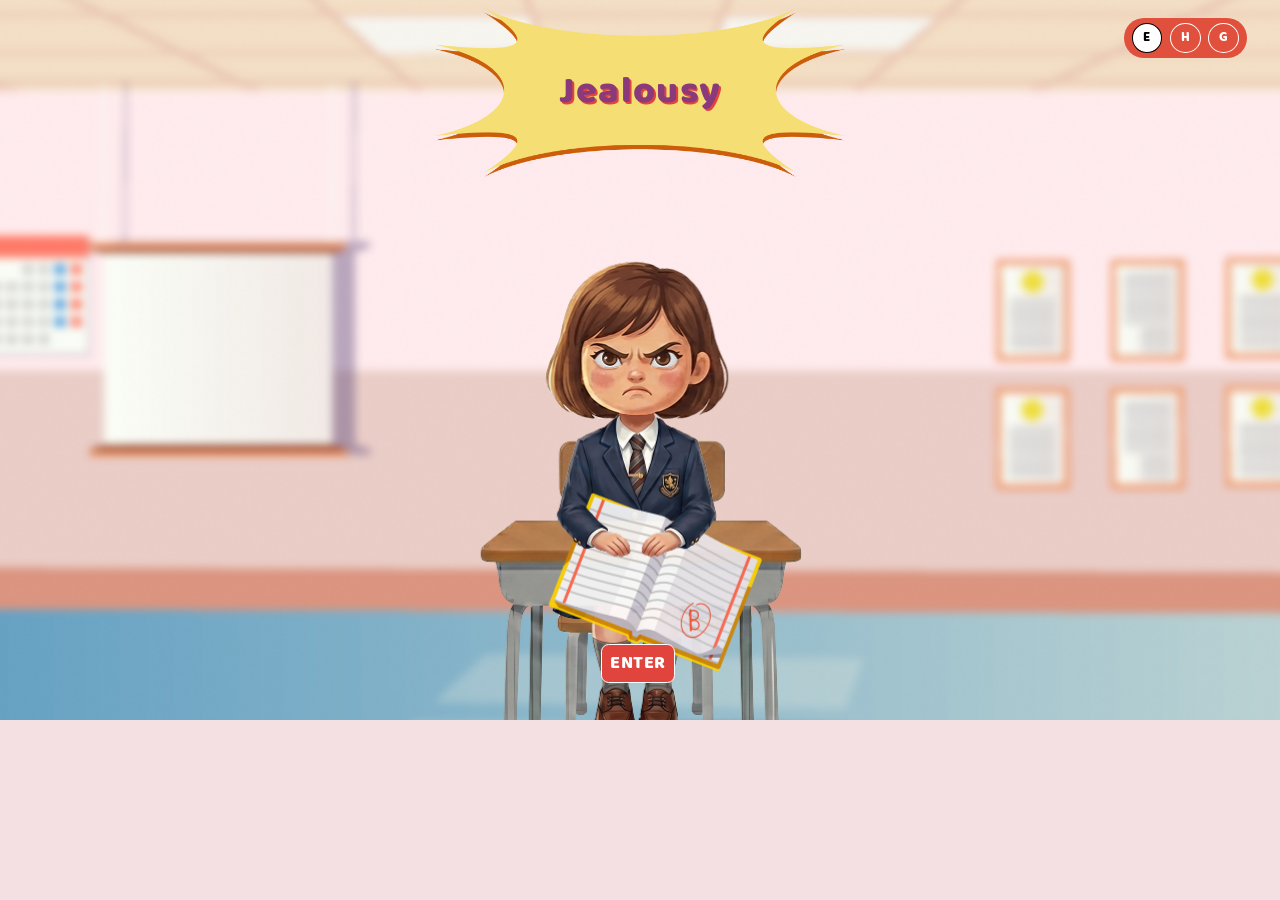
<file: index.html>
<!doctype html>
<html lang="en">
  <head>
    <meta charset="UTF-8" />
    <meta name="viewport" content="width=device-width, initial-scale=1.0" />
    <title>Jealousy</title>
    <link
      rel="stylesheet"
      href="./assets/plugins/swiper/swiper-bundle.min.css"
    />
    <link rel="stylesheet" href="./assets/css/style.css" />
    <link rel="stylesheet" href="./assets/css/index.css" />
    <script src="./assets/js/index-init.js"></script>
    <link rel="prefetch" href="./define.html" />
    <link rel="prefetch" href="./when.html" />
    <link rel="prefetch" href="./adverse.html" />
    <link rel="prefetch" href="./how.html" />
    <link rel="prefetch" href="./assets/images/room-scene.png" as="image" />
    <link rel="prefetch" href="./assets/images/bginside.png" as="image" />
    <link rel="prefetch" href="./assets/images/window-frame.png" as="image" />
    <link rel="prefetch" href="./assets/images/leftwindow.png" as="image" />
    <link rel="prefetch" href="./assets/images/rightwindow.png" as="image" />
  </head>

  <body id="body">
    <div id="langSelect">
      <div id="language">
        <label
          ><input
            type="radio"
            onclick="val('English')"
            name="lang"
            id="en"
            value="English"
          />
          <span>E</span>
        </label>
        <label
          ><input
            type="radio"
            onclick="val('Hindi')"
            name="lang"
            id="hi"
            value="Hindi"
          />
          <span>H</span>
        </label>
        <label
          ><input
            type="radio"
            onclick="val('Gujrati')"
            name="lang"
            id="gu"
            value="Gujrati"
          />
          <span>G</span>
        </label>
      </div>
    </div>

    <img class="page-bg" src="./assets/images/background.png" alt="" />

    <div class="main-container">
      <div class="stage state-intro" id="stage">
        <img
          class="stage-spacer"
          src="./assets/images/stage-spacer.png"
          alt=""
        />

        <div class="world" id="world">
          <img
            class="world-spacer"
            src="./assets/images/stage-spacer.png"
            alt=""
          />
          <img
            class="classroom-bg"
            src="./assets/images/bg.png"
            alt="Classroom"
          />
          <div class="student boy-left">
            <img
              class="student-shadow"
              src="./assets/images/shadow.png"
              alt=""
            />
            <img
              class="student-face"
              src="./assets/images/thirdboyleft.png"
              alt="What is Jealousy ? face"
            />
            <img
              class="student-body"
              src="./assets/images/thirdboyleft1.png"
              alt="What is Jealousy ? desk"
            />
            <p class="student-note">
              <span class="english">What is<br />Jealousy ?</span
              ><span class="hindi">What is<br />Jealousy ?</span
              ><span class="gujrati">What is<br />Jealousy ?</span>
            </p>
          </div>
          <div class="student girl-left">
            <img
              class="student-shadow"
              src="./assets/images/shadow.png"
              alt=""
            />
            <img
              class="student-face"
              src="./assets/images/secondleftgirl.png"
              alt="When are we Jealous ? face"
            />
            <img
              class="student-body"
              src="./assets/images/secondleftgirl1.png"
              alt="When are we Jealous ? desk"
            />
            <p class="student-note">
              <span class="english">When are we<br />Jealous ?</span
              ><span class="hindi">When are we<br />Jealous ?</span
              ><span class="gujrati">When are we<br />Jealous ?</span>
            </p>
          </div>
          <div class="student boy-right">
            <img
              class="student-shadow"
              src="./assets/images/shadow.png"
              alt=""
            />
            <img
              class="student-face"
              src="./assets/images/secondboyright.png"
              alt="Adverse effects of Jealousy face"
            />
            <img
              class="student-body"
              src="./assets/images/secondboyright1.png"
              alt="Adverse effects of Jealousy desk"
            />
            <p class="student-note">
              <span class="english">Adverse effects<br />of Jealousy</span
              ><span class="hindi">Adverse effects<br />of Jealousy</span
              ><span class="gujrati">Adverse effects<br />of Jealousy</span>
            </p>
          </div>
          <div class="student girl-right">
            <img
              class="student-shadow"
              src="./assets/images/shadow.png"
              alt=""
            />
            <img
              class="student-face"
              src="./assets/images/thirdgirlright.png"
              alt="How to handle Jealousy? face"
            />
            <img
              class="student-body"
              src="./assets/images/thirdgirlright1.png"
              alt="How to handle Jealousy? desk"
            />
            <p class="student-note">
              <span class="english">How to handle<br />Jealousy?</span
              ><span class="hindi">How to handle<br />Jealousy?</span
              ><span class="gujrati">How to handle<br />Jealousy?</span>
            </p>
          </div>
          <div class="student girl-center">
            <img
              class="student-shadow"
              src="./assets/images/shadow.png"
              alt=""
            />
            <img
              class="girl-body"
              src="./assets/images/centergirlbody.png"
              alt="Angry girl sitting at her desk"
            />
            <img
              class="girl-face girl-straight"
              src="./assets/images/centergirl.png"
              alt="Angry girl looking ahead"
            />
            <img
              class="girl-face girl-eyes-1"
              src="./assets/images/centergirl1.png"
              alt="Angry girl looking at the first student"
            />
            <img
              class="girl-face girl-eyes-2"
              src="./assets/images/centergirl2.png"
              alt="Angry girl looking at the second student"
            />
            <img
              class="girl-face girl-eyes-3"
              src="./assets/images/centergirl3.png"
              alt="Angry girl looking at the third student"
            />
            <img
              class="girl-face girl-eyes-4"
              src="./assets/images/centergirl4.png"
              alt="Angry girl looking at the fourth student"
            />
          </div>
        </div>

        <div class="exit-layer" id="exitLayer">
          <img class="exit-tint" src="./assets/images/glass-tint.png" alt="" />
          <img class="exit-room" src="./assets/images/room-scene.png" alt="" />
          <img class="exit-wall" src="./assets/images/bginside.png" alt="" />
          <img
            class="exit-frame"
            src="./assets/images/window-frame.png"
            alt=""
          />
          <img
            class="exit-shutter exit-shutter-left"
            src="./assets/images/leftwindow.png"
            alt=""
          />
          <img
            class="exit-shutter exit-shutter-right"
            src="./assets/images/rightwindow.png"
            alt=""
          />
        </div>

        <div class="title-wrap">
          <img class="title-burst" src="./assets/images/title.png" alt="" />
          <h1 class="title-text">
            <span class="english">Jealousy</span
            ><span class="hindi">ईर्ष्या</span
            ><span class="gujrati">ઈર્ષ્યા</span>
          </h1>
        </div>

        <a class="back-btn" href="#" aria-label="Back"
          ><img src="./assets/images/replay.png" alt="Back"
        /></a>

        <button class="enter-btn" id="enterBtn" type="button">
          <span class="english">ENTER</span
          ><span class="hindi">प्रवेश करें</span
          ><span class="gujrati">પ્રવેશ કરો</span>
        </button>
        <img class="enter-emoji" src="./assets/images/emoji.png" alt="" />
      </div>
    </div>

    <script src="./assets/plugins/swiper/swiper-bundle.min.js"></script>
    <script src="./assets/js/jquery-3.7.1.js"></script>
    <script src="./assets/js/data.js"></script>
    <script src="./assets/js/custom.js"></script>
    <script src="./assets/js/index.js"></script>
  </body>
</html>
</file>
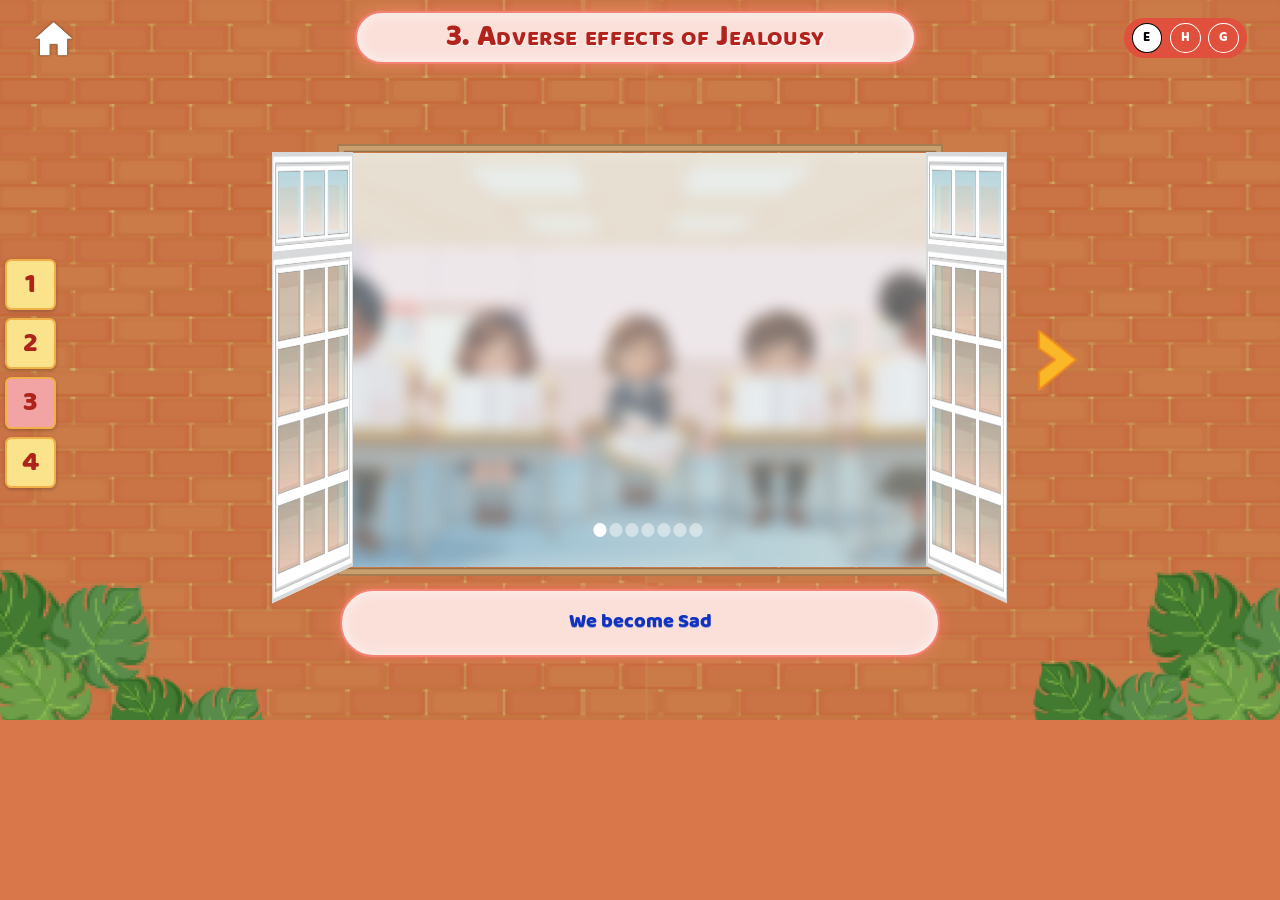
<file: adverse.html>
<!DOCTYPE html>
<html lang="en">

<head>
    <meta charset="UTF-8">
    <meta name="viewport" content="width=device-width, initial-scale=1.0">
    <title>Jealousy - Adverse effects of Jealousy</title>
    <link rel="stylesheet" href="./assets/plugins/swiper/swiper-bundle.min.css">
    <link rel="stylesheet" href="./assets/css/style.css">
    <link rel="stylesheet" href="./assets/css/define.css">
</head>

<body id="body" data-page="adverse">

    <div id="langSelect">
        <div id="language">
            <label><input type="radio" onclick="val('English')" name="lang" id="en" value="English">
                <span>E</span>
            </label>
            <label><input type="radio" onclick="val('Hindi')" name="lang" id="hi" value="Hindi">
                <span>H</span>
            </label>
            <label><input type="radio" onclick="val('Gujrati')" name="lang" id="gu" value="Gujrati">
                <span>G</span>
            </label>
        </div>
    </div>

    <img class="page-bg" src="./assets/images/background.png" alt="">

    <div class="main-container">
        <div class="stage state-closed" id="stage">
            <img class="stage-spacer" src="./assets/images/stage-spacer.png" width="1920" height="1080" alt="">
            <div class="zoom-group">
            <img class="define-bg" src="./assets/images/bginside.png" alt="Brick wall with plants">
            <div class="window-frame"><img src="./assets/images/window-frame.png" alt=""></div>

            <div class="window-mask">
                <img class="glass-tint" src="./assets/images/glass-tint.png" alt="">
                <img class="window-room" src="./assets/images/room-scene.png" alt="Blurred classroom">
                <div class="swiper define-swiper">
                    <div class="swiper-wrapper">
                    </div>
                </div>
            </div>

            <div class="shutter shutter-left"><img src="./assets/images/leftwindow.png" alt=""></div>
            <div class="shutter shutter-right"><img src="./assets/images/rightwindow.png" alt=""></div>
            </div>

            <a class="home-btn" href="./index.html" aria-label="Home"><img src="./assets/images/home-btn.png" alt="Home"></a>

            <div class="title-pill">
                <h1 class="title-text"></h1>
            </div>

            <nav class="num-list" aria-label="Topics"></nav>

            <div class="arrow arrow-prev"><img src="./assets/images/arrow-next.png" alt="Previous"></div>
            <div class="arrow arrow-next"><img src="./assets/images/arrow-next.png" alt="Next"></div>

            <div class="dots define-dots"></div>

            <a class="watch-btn" href="#" id="watchBtn"><img src="./assets/images/watchvideo.png" alt="Watch video"><span class="watch-label"><span class="english">WATCH VIDEO</span><span class="hindi">WATCH VIDEO</span><span class="gujrati">WATCH VIDEO</span></span></a>

            <div class="note-pill">
            </div>
        </div>
    </div>

    <script src="./assets/plugins/swiper/swiper-bundle.min.js"></script>
    <script src="./assets/js/jquery-3.7.1.js"></script>
    <script src="./assets/js/data.js?v=2"></script>
    <script src="./assets/js/topic.js"></script>
    <script src="./assets/js/custom.js"></script>
</body>

</html>
</file>
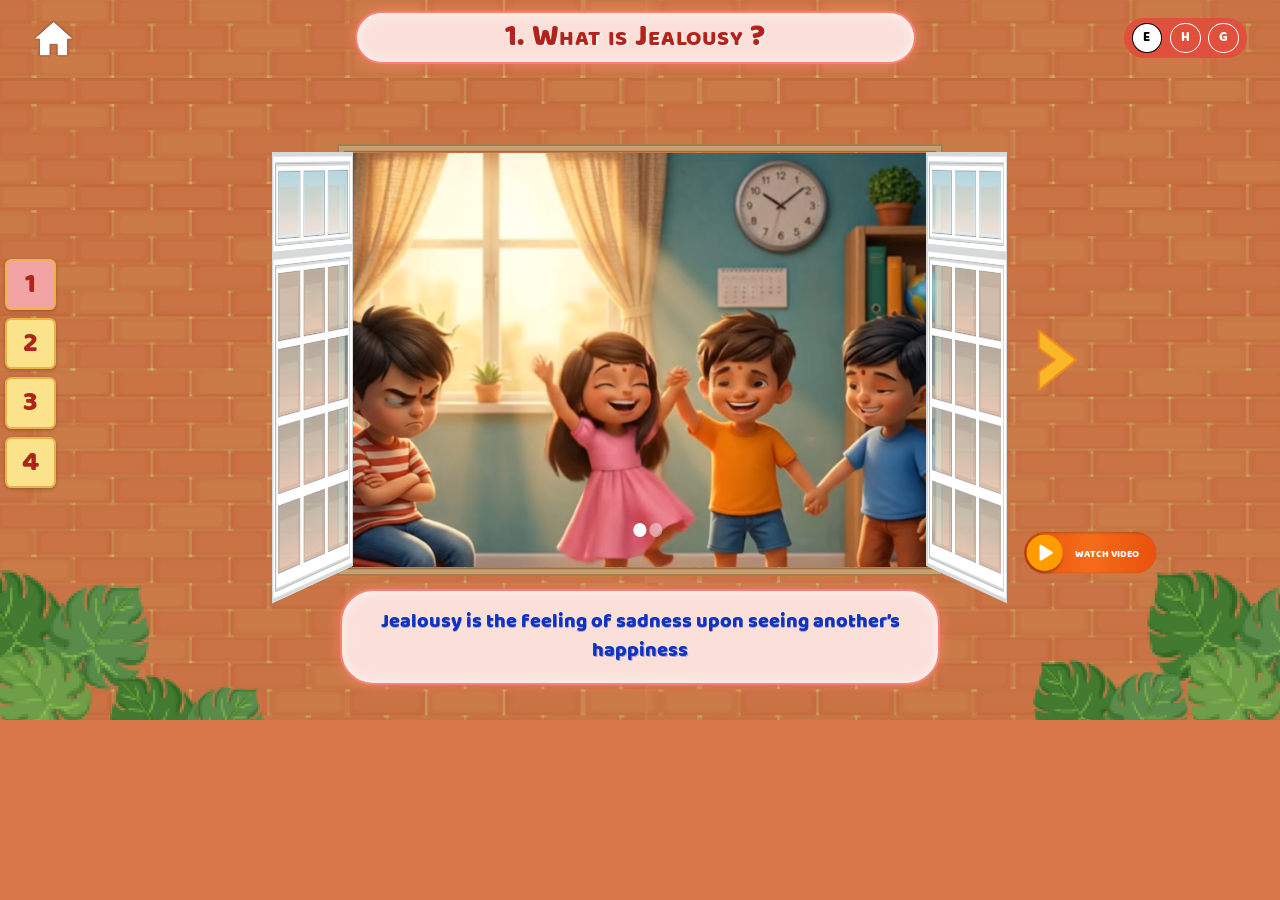
<file: define.html>
<!DOCTYPE html>
<html lang="en">

<head>
    <meta charset="UTF-8">
    <meta name="viewport" content="width=device-width, initial-scale=1.0">
    <title>Jealousy - What is Jealousy ?</title>
    <link rel="stylesheet" href="./assets/plugins/swiper/swiper-bundle.min.css">
    <link rel="stylesheet" href="./assets/css/style.css">
    <link rel="stylesheet" href="./assets/css/define.css">
</head>

<body id="body" data-page="define">

    <div id="langSelect">
        <div id="language">
            <label><input type="radio" onclick="val('English')" name="lang" id="en" value="English">
                <span>E</span>
            </label>
            <label><input type="radio" onclick="val('Hindi')" name="lang" id="hi" value="Hindi">
                <span>H</span>
            </label>
            <label><input type="radio" onclick="val('Gujrati')" name="lang" id="gu" value="Gujrati">
                <span>G</span>
            </label>
        </div>
    </div>

    <img class="page-bg" src="./assets/images/background.png" alt="">

    <div class="main-container">
        <div class="stage state-closed" id="stage">
            <img class="stage-spacer" src="./assets/images/stage-spacer.png" width="1920" height="1080" alt="">
            <div class="zoom-group">
            <img class="define-bg" src="./assets/images/bginside.png" alt="Brick wall with plants">
            <div class="window-frame"><img src="./assets/images/window-frame.png" alt=""></div>

            <div class="window-mask">
                <img class="glass-tint" src="./assets/images/glass-tint.png" alt="">
                <img class="window-room" src="./assets/images/room-scene.png" alt="Blurred classroom">
                <div class="swiper define-swiper">
                    <div class="swiper-wrapper">
                    </div>
                </div>
            </div>

            <div class="shutter shutter-left"><img src="./assets/images/leftwindow.png" alt=""></div>
            <div class="shutter shutter-right"><img src="./assets/images/rightwindow.png" alt=""></div>
            </div>

            <a class="home-btn" href="./index.html" aria-label="Home"><img src="./assets/images/home-btn.png" alt="Home"></a>

            <div class="title-pill">
                <h1 class="title-text"></h1>
            </div>

            <nav class="num-list" aria-label="Topics"></nav>

            <div class="arrow arrow-prev"><img src="./assets/images/arrow-next.png" alt="Previous"></div>
            <div class="arrow arrow-next"><img src="./assets/images/arrow-next.png" alt="Next"></div>

            <div class="dots define-dots"></div>

            <a class="watch-btn" href="#" id="watchBtn"><img src="./assets/images/watchvideo.png" alt="Watch video"><span class="watch-label"><span class="english">WATCH VIDEO</span><span class="hindi">WATCH VIDEO</span><span class="gujrati">WATCH VIDEO</span></span></a>

            <div class="note-pill">
            </div>
        </div>
    </div>

    <script src="./assets/plugins/swiper/swiper-bundle.min.js"></script>
    <script src="./assets/js/jquery-3.7.1.js"></script>
    <script src="./assets/js/data.js?v=2"></script>
    <script src="./assets/js/topic.js"></script>
    <script src="./assets/js/custom.js"></script>
</body>

</html>
</file>
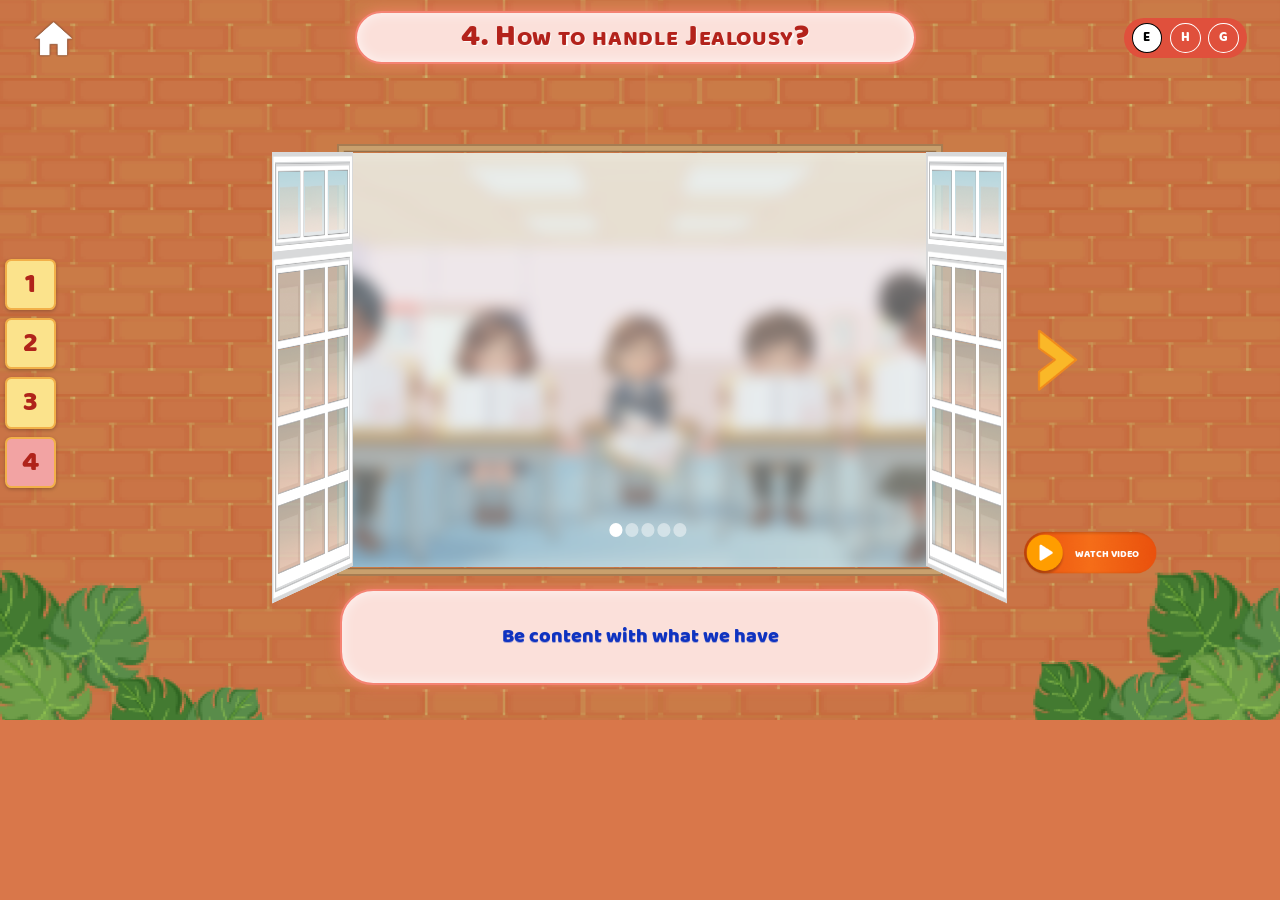
<file: how.html>
<!DOCTYPE html>
<html lang="en">

<head>
    <meta charset="UTF-8">
    <meta name="viewport" content="width=device-width, initial-scale=1.0">
    <title>Jealousy - How to handle Jealousy?</title>
    <link rel="stylesheet" href="./assets/plugins/swiper/swiper-bundle.min.css">
    <link rel="stylesheet" href="./assets/css/style.css">
    <link rel="stylesheet" href="./assets/css/define.css">
</head>

<body id="body" data-page="how">

    <div id="langSelect">
        <div id="language">
            <label><input type="radio" onclick="val('English')" name="lang" id="en" value="English">
                <span>E</span>
            </label>
            <label><input type="radio" onclick="val('Hindi')" name="lang" id="hi" value="Hindi">
                <span>H</span>
            </label>
            <label><input type="radio" onclick="val('Gujrati')" name="lang" id="gu" value="Gujrati">
                <span>G</span>
            </label>
        </div>
    </div>

    <img class="page-bg" src="./assets/images/background.png" alt="">

    <div class="main-container">
        <div class="stage state-closed" id="stage">
            <img class="stage-spacer" src="./assets/images/stage-spacer.png" width="1920" height="1080" alt="">
            <div class="zoom-group">
            <img class="define-bg" src="./assets/images/bginside.png" alt="Brick wall with plants">
            <div class="window-frame"><img src="./assets/images/window-frame.png" alt=""></div>

            <div class="window-mask">
                <img class="glass-tint" src="./assets/images/glass-tint.png" alt="">
                <img class="window-room" src="./assets/images/room-scene.png" alt="Blurred classroom">
                <div class="swiper define-swiper">
                    <div class="swiper-wrapper">
                    </div>
                </div>
            </div>

            <div class="shutter shutter-left"><img src="./assets/images/leftwindow.png" alt=""></div>
            <div class="shutter shutter-right"><img src="./assets/images/rightwindow.png" alt=""></div>
            </div>

            <a class="home-btn" href="./index.html" aria-label="Home"><img src="./assets/images/home-btn.png" alt="Home"></a>

            <div class="title-pill">
                <h1 class="title-text"></h1>
            </div>

            <nav class="num-list" aria-label="Topics"></nav>

            <div class="arrow arrow-prev"><img src="./assets/images/arrow-next.png" alt="Previous"></div>
            <div class="arrow arrow-next"><img src="./assets/images/arrow-next.png" alt="Next"></div>

            <div class="dots define-dots"></div>

            <a class="watch-btn" href="#" id="watchBtn"><img src="./assets/images/watchvideo.png" alt="Watch video"><span class="watch-label"><span class="english">WATCH VIDEO</span><span class="hindi">WATCH VIDEO</span><span class="gujrati">WATCH VIDEO</span></span></a>

            <div class="note-pill">
            </div>
        </div>
    </div>

    <script src="./assets/plugins/swiper/swiper-bundle.min.js"></script>
    <script src="./assets/js/jquery-3.7.1.js"></script>
    <script src="./assets/js/data.js?v=2"></script>
    <script src="./assets/js/topic.js"></script>
    <script src="./assets/js/custom.js"></script>
</body>

</html>
</file>
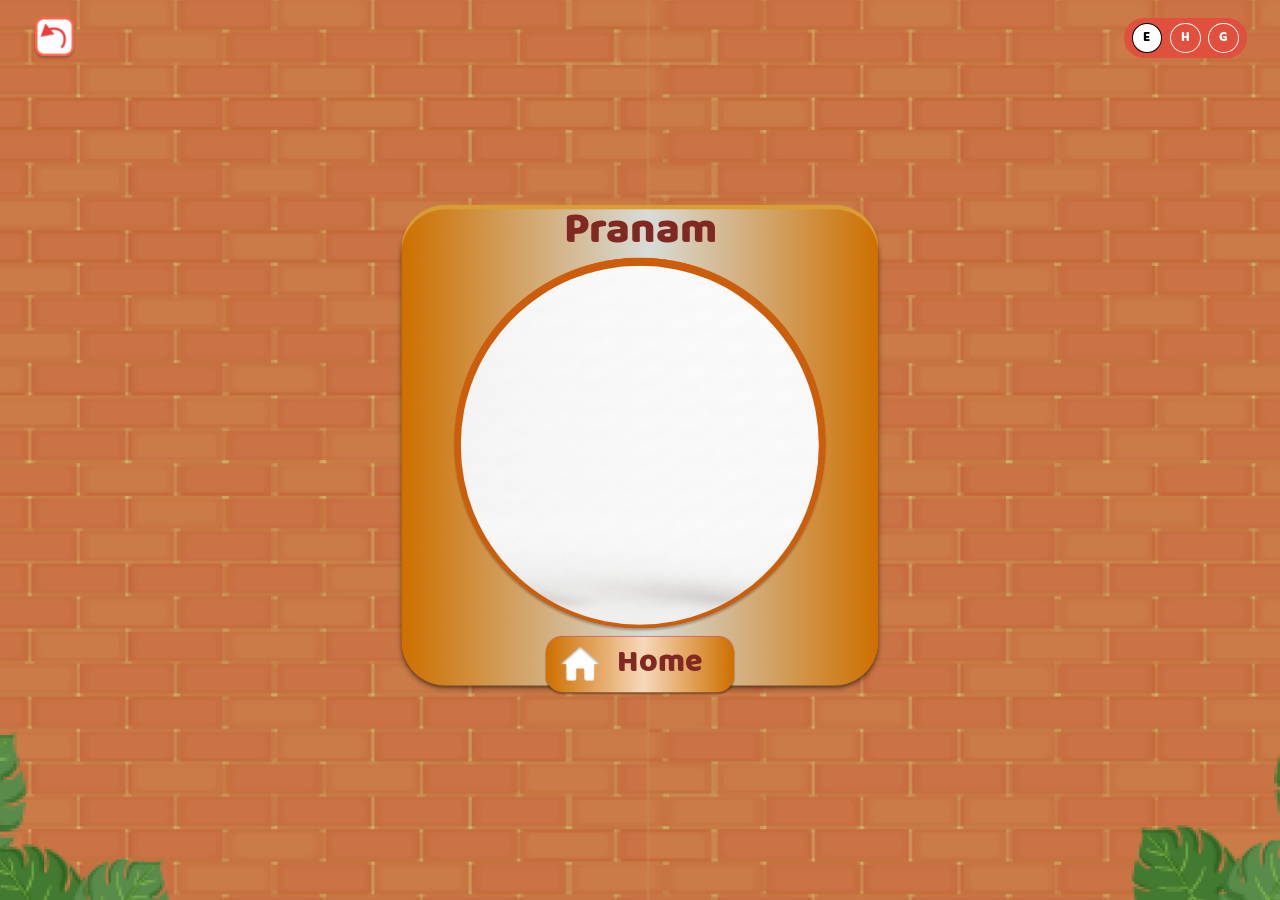
<file: pranam.html>
<!DOCTYPE html>
<html lang="en">

<head>
    <meta charset="UTF-8">
    <meta name="viewport" content="width=device-width, initial-scale=1.0">
    <title>Pranam</title>
    <link rel="stylesheet" href="./assets/css/style.css">
    <link rel="stylesheet" href="./assets/css/pranam.css">
</head>

<body id="body">

    <div id="langSelect">
        <div id="language">
            <label><input type="radio" onclick="val('English')" name="lang" id="en" value="English">
                <span>E</span>
            </label>
            <label><input type="radio" onclick="val('Hindi')" name="lang" id="hi" value="Hindi">
                <span>H</span>
            </label>
            <label><input type="radio" onclick="val('Gujrati')" name="lang" id="gu" value="Gujrati">
                <span>G</span>
            </label>
        </div>
    </div>

    <img class="page-bg" src="./assets/images/bginside.png" alt="Brick wall with plants">

    <a class="back-btn" href="./how.html" aria-label="Back">
        <img src="./assets/images/replay.png" alt="Back">
    </a>

    <div class="main-container">
        <div class="stage">
            <img class="stage-spacer" src="./assets/images/stage-spacer.png" alt="">

            <div class="pranam-container">
                <div class="pranam-img">
                    <div class="pranam-video">
                        <video src="./assets/videos/pranam.mp4" preload="auto" autoplay muted loop playsinline></video>
                    </div>
                    <span class="pranam-title">
                        <span class="english">Pranam</span>
                        <span class="hindi">प्रणाम</span>
                        <span class="gujrati">પ્રણામ</span>
                    </span>
                    <img src="./assets/images/pranam-img.png" alt="">
                </div>
                <a href="./index.html" class="home-btn-1">
                    <span class="home-btn-1-label">
                        <span class="english">Home</span>
                        <span class="hindi">होम</span>
                        <span class="gujrati">ઘર</span>
                    </span>
                    <img src="./assets/images/home-btn-1.png" alt="Home">
                </a>
            </div>
        </div>
    </div>

    <script src="./assets/js/jquery-3.7.1.js"></script>
    <script src="./assets/js/custom.js"></script>
    <script src="./assets/js/pranam.js"></script>
</body>

</html>
</file>
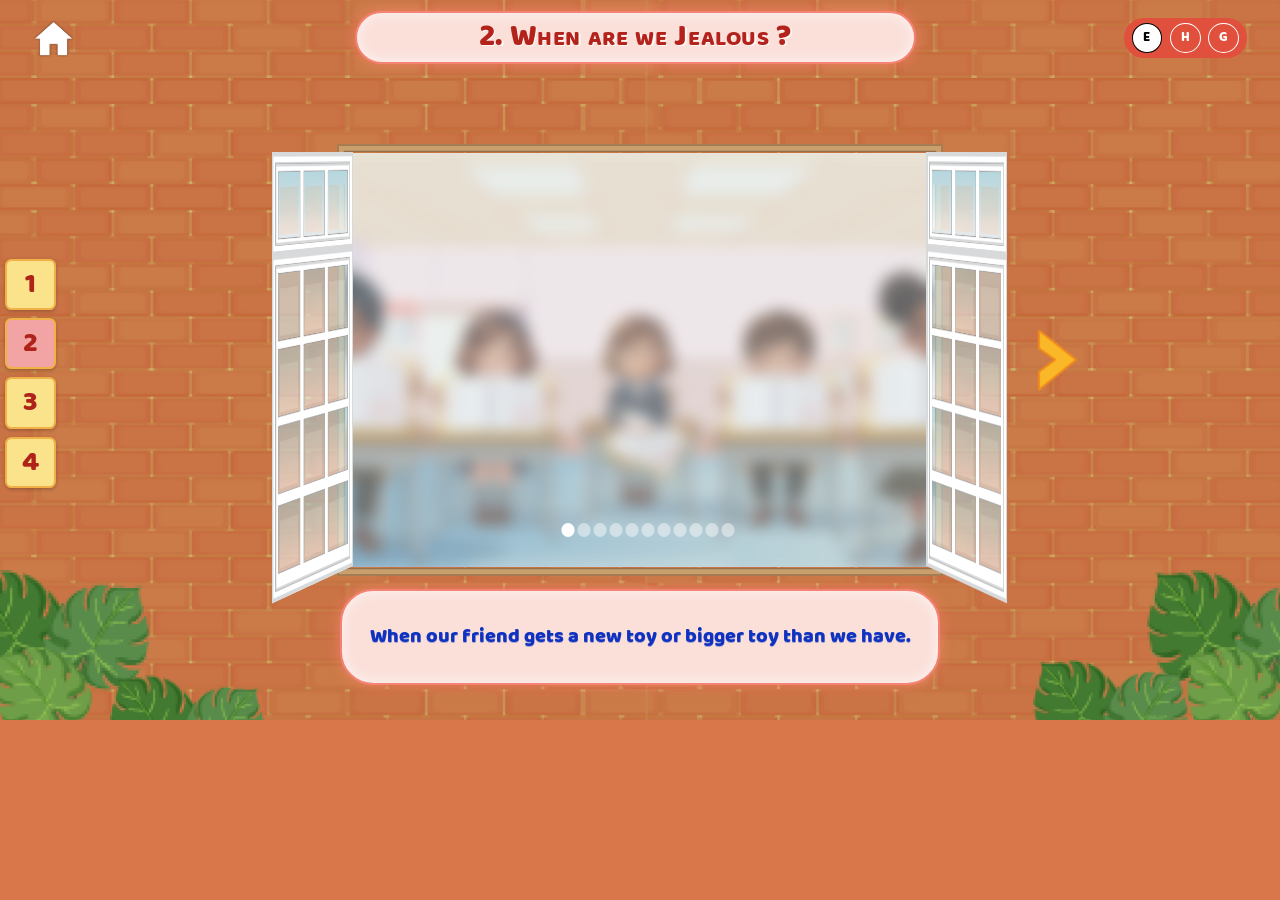
<file: when.html>
<!DOCTYPE html>
<html lang="en">

<head>
    <meta charset="UTF-8">
    <meta name="viewport" content="width=device-width, initial-scale=1.0">
    <title>Jealousy - When are we Jealous ?</title>
    <link rel="stylesheet" href="./assets/plugins/swiper/swiper-bundle.min.css">
    <link rel="stylesheet" href="./assets/css/style.css">
    <link rel="stylesheet" href="./assets/css/define.css">
</head>

<body id="body" data-page="when">

    <div id="langSelect">
        <div id="language">
            <label><input type="radio" onclick="val('English')" name="lang" id="en" value="English">
                <span>E</span>
            </label>
            <label><input type="radio" onclick="val('Hindi')" name="lang" id="hi" value="Hindi">
                <span>H</span>
            </label>
            <label><input type="radio" onclick="val('Gujrati')" name="lang" id="gu" value="Gujrati">
                <span>G</span>
            </label>
        </div>
    </div>

    <img class="page-bg" src="./assets/images/background.png" alt="">

    <div class="main-container">
        <div class="stage state-closed" id="stage">
            <img class="stage-spacer" src="./assets/images/stage-spacer.png" width="1920" height="1080" alt="">
            <div class="zoom-group">
            <img class="define-bg" src="./assets/images/bginside.png" alt="Brick wall with plants">
            <div class="window-frame"><img src="./assets/images/window-frame.png" alt=""></div>

            <div class="window-mask">
                <img class="glass-tint" src="./assets/images/glass-tint.png" alt="">
                <img class="window-room" src="./assets/images/room-scene.png" alt="Blurred classroom">
                <div class="swiper define-swiper">
                    <div class="swiper-wrapper">
                    </div>
                </div>
            </div>

            <div class="shutter shutter-left"><img src="./assets/images/leftwindow.png" alt=""></div>
            <div class="shutter shutter-right"><img src="./assets/images/rightwindow.png" alt=""></div>
            </div>

            <a class="home-btn" href="./index.html" aria-label="Home"><img src="./assets/images/home-btn.png" alt="Home"></a>

            <div class="title-pill">
                <h1 class="title-text"></h1>
            </div>

            <nav class="num-list" aria-label="Topics"></nav>

            <div class="arrow arrow-prev"><img src="./assets/images/arrow-next.png" alt="Previous"></div>
            <div class="arrow arrow-next"><img src="./assets/images/arrow-next.png" alt="Next"></div>

            <div class="dots define-dots"></div>

            <a class="watch-btn" href="#" id="watchBtn"><img src="./assets/images/watchvideo.png" alt="Watch video"><span class="watch-label"><span class="english">WATCH VIDEO</span><span class="hindi">WATCH VIDEO</span><span class="gujrati">WATCH VIDEO</span></span></a>

            <div class="note-pill">
            </div>
        </div>
    </div>

    <script src="./assets/plugins/swiper/swiper-bundle.min.js"></script>
    <script src="./assets/js/jquery-3.7.1.js"></script>
    <script src="./assets/js/data.js?v=2"></script>
    <script src="./assets/js/topic.js"></script>
    <script src="./assets/js/custom.js"></script>
</body>

</html>
</file>
<file: assets/css/style.css>
* {
    margin: 0;
    padding: 0;
    box-sizing: border-box;
}

html {
    height: 100%;
}

::-webkit-scrollbar {
    display: none;
}

body {
    margin: 0;
    position: relative;
    font-family: Poppins;
    min-height: 100%;
    overflow: hidden auto;
}

/* Page wrapper — the Kaussagg shell.
   min-height (never height) means the box is at least the screen and grows
   past it only when the content demands, so the page scrolls ONLY on overflow.
   This is the one place vh is allowed in the project. */

.main-container {
    width: 100%;
    position: relative;
    display: flex;
    justify-content: center;
    align-content: space-between;
    flex-wrap: wrap;
    min-height: 100vh;
}

/* top right fixed language bar */
#language {
    background-color: #4e9ebf;
    border-radius: 4vw;
    text-align: center;
    display: flex;
    justify-content: center;
    padding: 0.1vw 0.3vw;
}

#language label {
    cursor: pointer;
}

#langSelect {
    position: absolute;
    top: 4%;
    right: 2%;
    z-index: 999999;
}

#langSelect label {
    display: block;
    padding: 0.3vw 0.3vw;
    position: relative;
    display: flex !important;
    justify-content: center;
    align-items: center;
    flex-wrap: wrap;
}

#langSelect label input {
    display: none;
}

#langSelect label span {
    border: 0.1vw solid white;
    overflow: hidden;
    font-size: 1vw;
    padding: 0.5vw 0.8vw;
    border-radius: 50%;
    font-family: "Hindi";
    color: white;
}

#langSelect input:checked+span {
    background: #fff;
    color: black;
    border-color: black;
}

/* ---------- Page background ----------
   Direct child of <body>, OUTSIDE .main-container, exactly like Kaussagg's
   bg2.png. With the background-color on <body> these are the only two things
   outside the wrapper, so no white bars can ever appear — at any window size,
   and across the whole scrollable height when the page does overflow. */

.page-bg {
    width: 100%;
    height: 100%;
    position: absolute;
    top: 0;
    left: 0;
}

/* ---------- Stage ----------
   stage-spacer.png is a transparent PNG that gives .stage its height. Every
   other child is position:absolute and adds no height, so WITHOUT THE SPACER
   the stage collapses to 0 and overflow:hidden clips the whole page. Do not
   remove it, and do not swap it for aspect-ratio.

   SIZE IT TO THE CONTENT EXTENT, NOT THE FRAME.
   A Figma frame usually has dead space above the topmost element and below the
   bottom one. Including it makes the page taller than the artwork and forces a
   scrollbar on every desktop browser (a maximised 1920x1080 screen gives only
   ~937px of viewport). Measure the topmost and bottommost visible elements:

       spacer height = bottom_of_lowest - top_of_highest

   and measure every vertical % from that top edge, not from the frame's 0.
   Example: a 1920x1080 frame whose art spans y 59..964 gets a 1920x905 spacer.

   Regenerate with:  python make-spacer.py 1920 905

   This is why Kaussagg fits the screen — its height comes from the artwork
   that is actually there. */

.stage {
    width: 100%;
    position: relative;
    line-height: 0;
    overflow: hidden;
}

.stage-spacer {
    width: 100%;
    height: auto;
    display: block;
}


/* Elements placed freely inside the stage */

.stage-item {
    position: absolute;
    height: auto;
    line-height: 0;
}

.stage-item img {
    width: 100%;
    height: auto;
    display: block;
}
</file>
<file: assets/css/index.css>
:root {
    --page-bg: #f4dfe3;
    --title-fill: #8a3a7a;
    --title-shade: #e0443c;
    --enter-red: #e0443c;
    --lang-red: #e0503c;
    --note-blue: #0f33c0;
}

@font-face {
    font-family: "Baloo";
    src: url("../../fonts/Baloo%20Regular%20400.ttf") format("truetype");
    font-weight: 400;
}

@font-face {
    font-family: "ITF Devanagari";
    src: url("../../fonts/ITFDevanagari.ttc") format("truetype");
    font-weight: 400;
}

@font-face {
    font-family: "Noto Sans Gujarati";
    src: url("../../fonts/NotoSansGujarati-Regular.ttf") format("truetype");
    font-weight: 400;
}

body {
    background-color: var(--page-bg);
}

#language {
    background-color: var(--lang-red);
}

#langSelect {
    top: 1.4vw;
    right: 2.6%;
}

#langSelect label span {
    box-sizing: border-box;
    display: block;
    width: 2.4vw;
    padding: 0;
    border-radius: 50%;
    text-align: center;
    font-family: "Baloo", sans-serif;
    font-weight: 400;
    font-size: 1.05vw;
    line-height: 2.2vw;
}

.world {
    position: absolute;
    top: 0;
    left: 0;
    width: 100%;
    height: auto;
    line-height: 0;
    transform-origin: 0 0;
    transition: transform 1.4s cubic-bezier(0.65, 0, 0.35, 1);
    transform: translate(0, 0) scale(1);
}

.state-intro .world {
    transform: translate(-24.9%, -23%) scale(1.5);
}

.state-mid .world {
    transform: translate(-12.4%, -9.11%) scale(1.25);
}

.classroom-bg {
    position: absolute;
    left: 0;
    top: 0;
    width: 100%;
    height: auto;
    display: block;
}

.student {
    position: absolute;
    top: 0;
    left: 0;
    right: 0;
    bottom: 0;
    line-height: 0;
    pointer-events: none;
}

.student-body,
.student-face {
    position: absolute;
    height: auto;
    display: block;
}

.student-body {
    pointer-events: auto;
    cursor: pointer;
}

.student-note {
    position: absolute;
    height: auto;
    color: var(--note-blue);
    font-family: "Baloo", sans-serif;
    text-align: left;
    pointer-events: none;
}

.student-note span {
    display: block;
}

.title-wrap {
    position: absolute;
    left: 34%;
    top: 7.2222%;
    width: 32%;
    height: auto;
    line-height: 0;
    transition: top 1.4s cubic-bezier(0.65, 0, 0.35, 1);
}

.state-intro .title-wrap {
    top: 1.1111%;
}

.state-mid .title-wrap {
    top: 3.7037%;
}

.title-burst {
    width: 100%;
    height: auto;
    display: block;
}

.title-text {
    position: absolute;
    left: 0;
    top: 50%;
    width: 100%;
    margin: 0;
    transform: translateY(-50%);
    text-align: center;
    font-family: "Baloo", sans-serif;
    font-weight: 400;
    font-size: 3vw;
    line-height: 3.7vw;
    letter-spacing: 0.1vw;
    color: var(--title-fill);
    text-shadow: 0.15vw 0.15vw 0 var(--title-shade);
}

.back-btn {
    position: absolute;
    left: 2.4479%;
    top: 1.9444%;
    width: 4.5833%;
    height: auto;
    line-height: 0;
    transition: opacity 0.6s ease;
}

.back-btn img {
    width: 100%;
    height: auto;
    display: block;
}

.state-intro .back-btn,
.state-mid .back-btn {
    opacity: 0;
    pointer-events: none;
}

.enter-btn {
    position: absolute;
    z-index: 2;
    left: 46.9271%;
    top: 89.4444%;
    width: 5.8333%;
    height: auto;
    padding: 0.5vw 0;
    border: 0.15vw solid #fff;
    border-radius: 0.6vw;
    background: var(--enter-red);
    color: #fff;
    font-family: "Baloo", sans-serif;
    font-weight: 400;
    font-size: 1.4vw;
    line-height: 1.9vw;
    letter-spacing: 0.05vw;
    cursor: pointer;
    transition: opacity 0.6s ease;
}

.stage:not(.state-intro) .enter-btn {
    opacity: 0;
    pointer-events: none;
}

.world-spacer {
    width: 100%;
    height: auto;
    display: block;
}

.student-shadow,
.girl-body,
.girl-face {
    position: absolute;
    height: auto;
    display: block;
}

.girl-face {
    display: none;
}

.girl-face.girl-straight {
    display: block;
}

.girl-center.look-1 .girl-eyes-1,
.girl-center.look-2 .girl-eyes-2,
.girl-center.look-3 .girl-eyes-3,
.girl-center.look-4 .girl-eyes-4 {
    display: block;
}

.girl-center[class*="look-"] .girl-straight {
    display: none;
}

/* students */
.boy-left .student-shadow { left: 1.4583%; top: 89.7222%; width: 32.2396%; }
.boy-left .student-face { left: 5.2604%; top: 28.4259%; width: 12.7083%; }
.boy-left .student-body { left: 0.0000%; top: 49.3519%; width: 23.3333%; }
.boy-left .student-note { left: 4.5312%; top: 51.3889%; width: 14.1667%; font-size: 1.9792vw; line-height: 2.5000vw; }
.girl-left .student-shadow { left: 23.7500%; top: 83.8889%; width: 20.2083%; }
.girl-left .student-face { left: 25.7812%; top: 38.4259%; width: 10.9896%; }
.girl-left .student-body { left: 21.7188%; top: 53.3333%; width: 18.5938%; }
.girl-left .student-note { left: 25.2604%; top: 53.8889%; width: 12.1354%; font-size: 1.6667vw; line-height: 2.0833vw; }
.boy-right .student-shadow { left: 61.1979%; top: 83.7963%; width: 23.5938%; }
.boy-right .student-face { left: 63.1771%; top: 38.4259%; width: 9.8438%; }
.boy-right .student-body { left: 59.0625%; top: 53.3333%; width: 18.5938%; }
.boy-right .student-note { left: 62.6042%; top: 53.8889%; width: 12.1354%; font-size: 1.6667vw; line-height: 2.0833vw; }
.girl-right .student-shadow { left: 74.7396%; top: 89.7222%; width: 42.8125%; }
.girl-right .student-face { left: 79.6875%; top: 28.6111%; width: 16.5625%; }
.girl-right .student-body { left: 76.6667%; top: 49.1667%; width: 23.3333%; }
.girl-right .student-note { left: 81.4583%; top: 51.3889%; width: 14.3750%; font-size: 1.9792vw; line-height: 2.5000vw; }
.girl-center .student-shadow { left: 41.9271%; top: 81.8519%; width: 23.5938%; }
.girl-center .girl-body { left: 41.6667%; top: 51.1111%; width: 16.7188%; }
.girl-center .girl-straight { left: 45%; top: 39.6296%; width: 9.5312%; }
.girl-center .girl-eyes-1 { left: 45%; top: 39.4444%; width: 9.3229%; }
.girl-center .girl-eyes-2 { left: 45%; top: 39.4444%; width: 9.3229%; }
.girl-center .girl-eyes-3 { left: 45%; top: 39.4444%; width: 9.1146%; }
.girl-center .girl-eyes-4 { left: 45%; top: 39.4444%; width: 9.1146%; }

.student-face {
    transition: transform 0.4s cubic-bezier(0.4, 0, 0.2, 1);
}

.stage.has-active .student.active .student-face {
    transform: translateY(12%);
}

.student:not(.girl-center) {
    transition: transform 1.4s cubic-bezier(0.65, 0, 0.35, 1);
}

.state-intro .boy-left,
.state-intro .girl-left {
    transform: translateX(-100%);
}

.state-intro .boy-right,
.state-intro .girl-right {
    transform: translateX(100%);
}

.state-mid .boy-left {
    transform: translateX(-100%);
}

.state-mid .girl-right {
    transform: translateX(100%);
}

/* exit transition to define.html */

.exit-layer {
    position: absolute;
    top: 0;
    left: 0;
    right: 0;
    bottom: 0;
    z-index: 50;
    line-height: 0;
    opacity: 0;
    pointer-events: none;
}

.exit-layer.is-visible {
    opacity: 1;
    pointer-events: auto;
}

.exit-room {
    position: absolute;
    left: 0;
    top: 0;
    width: 100%;
    height: auto;
    transform-origin: 50% 50%;
    transition: transform 1.6s cubic-bezier(0.65, 0, 0.35, 1), filter 1.6s ease, opacity 1.6s ease;
}

.exit-tint {
    position: absolute;
    left: 26.9271%;
    top: 21.2037%;
    width: 46.1458%;
    height: auto;
}

.exit-layer.is-zooming .exit-room {
    transform: scale(0.6);
    filter: blur(1vw);
    opacity: 0.6;
}

.exit-wall,
.exit-frame,
.exit-shutter {
    position: absolute;
    height: auto;
    opacity: 0;
    transition: opacity 0.9s ease 0.5s;
}

.exit-layer.is-zooming .exit-wall,
.exit-layer.is-zooming .exit-frame,
.exit-layer.is-zooming .exit-shutter {
    opacity: 1;
}

.exit-wall {
    left: 0;
    top: 0;
    width: 100%;
    clip-path: polygon(evenodd, 0 0, 100% 0, 100% 100%, 0 100%, 0 0, 26.9271% 21.2037%, 73.0729% 21.2037%, 73.0729% 78.7963%, 26.9271% 78.7963%, 26.9271% 21.2037%);
}

.exit-frame {
    left: 26.3021%;
    top: 20%;
    width: 47.3438%;
}

.exit-shutter {
    top: 21.8519%;
}

.exit-shutter-left {
    left: 27.5521%;
    width: 22.3958%;
    transform-origin: 0 0;
    transform: translate(0, -1.1513%) scale(1, 1.0214) perspective(260vw) rotateY(-105deg);
}

.exit-shutter-right {
    left: 49.9479%;
    width: 22.4479%;
    transform-origin: 100% 0;
    transform: translate(0, -1.1513%) scale(1, 1.0214) perspective(260vw) rotateY(105deg);
}

.exit-layer.is-closing .exit-shutter-left {
    transform: translate(-2.7907%, -1.1513%) scale(1.0279, 1.0214) perspective(260vw) rotateY(0deg);
}

.exit-layer.is-closing .exit-shutter-right {
    transform: translate(3.0162%, -1.1513%) scale(1.0302, 1.0214) perspective(260vw) rotateY(0deg);
}

.exit-layer.is-closing .exit-shutter {
    transition: opacity 0.9s ease 0.5s, transform 1.2s cubic-bezier(0.65, 0, 0.35, 1);
}

/* language fonts: Baloo (English), ITF Devanagari (Hindi), Noto Sans Gujarati (Gujarati) */

body {
    font-family: "Baloo", sans-serif;
}

.english {
    font-family: "Baloo", sans-serif;
}

.hindi {
    font-family: "ITF Devanagari", "Baloo", sans-serif;
    font-weight: 700;
}

.gujrati {
    font-family: "Noto Sans Gujarati", "Baloo", sans-serif;
    font-weight: 700;
}

/* emoji that pops up from behind the ENTER button on hover (half of it stays hidden behind the button) */

.enter-emoji {
    position: absolute;
    left: 47.9438%;
    top: 89.4444%;
    width: 3.8vw;
    height: auto;
    z-index: 1;
    opacity: 0;
    pointer-events: none;
    transform-origin: 50% 50%;
    transform: translateY(-15%) scale(0.3);
    transition: transform 0.45s cubic-bezier(0.34, 1.56, 0.64, 1), opacity 0.2s ease;
}

.enter-btn:hover + .enter-emoji,
.enter-btn:focus-visible + .enter-emoji {
    opacity: 1;
    transform: translateY(-62%) scale(1);
}

.stage:not(.state-intro) .enter-emoji {
    display: none;
}

/* the two middle notebooks: Hindi and Gujarati text sits a little lower so it clears the top edge of the book */
.girl-left .student-note .hindi,
.girl-left .student-note .gujrati,
.boy-right .student-note .hindi,
.boy-right .student-note .gujrati {
    margin-top: 0.7vw;
}

/* opening on the finished scene (coming back from a topic page): same look as the end of the intro, no animation */

html.skip-intro .stage * {
    transition: none !important;
}

html.skip-intro .state-intro .world {
    transform: translate(0, 0) scale(1);
}

html.skip-intro .state-intro .title-wrap {
    top: 7.2222%;
}

html.skip-intro .state-intro .boy-left,
html.skip-intro .state-intro .girl-left,
html.skip-intro .state-intro .boy-right,
html.skip-intro .state-intro .girl-right {
    transform: none;
}

html.skip-intro .state-intro .back-btn {
    opacity: 1;
    pointer-events: auto;
}

html.skip-intro .state-intro .enter-btn {
    opacity: 0;
    pointer-events: none;
}
</file>
<file: assets/css/define.css>
:root {
    --page-bg: #d9774a;
    --pill-fill: #fbe0da;
    --pill-border: #f48373;
    --pill-glow: rgba(255, 130, 110, 0.75);
    --title-red: #b3221b;
    --note-blue: #0f33c0;
    --num-fill: #fbe38c;
    --num-border: #f2b049;
    --num-active: #f2a3a3;
    --num-text: #b0231a;
    --lang-red: #e0503c;
}

@font-face {
    font-family: "Baloo";
    src: url("../../fonts/Baloo%20Regular%20400.ttf") format("truetype");
    font-weight: 400;
}

@font-face {
    font-family: "ITF Devanagari";
    src: url("../../fonts/ITFDevanagari.ttc") format("truetype");
    font-weight: 400;
}

@font-face {
    font-family: "Noto Sans Gujarati";
    src: url("../../fonts/NotoSansGujarati-Regular.ttf") format("truetype");
    font-weight: 400;
}

body {
    background-color: var(--page-bg);
}

#language {
    background-color: var(--lang-red);
}

#langSelect {
    top: 1.4vw;
    right: 2.6%;
}

#langSelect label span {
    box-sizing: border-box;
    display: block;
    width: 2.4vw;
    padding: 0;
    border-radius: 50%;
    text-align: center;
    font-family: "Baloo", sans-serif;
    font-weight: 400;
    font-size: 1.05vw;
    line-height: 2.2vw;
}

.define-bg,
.home-btn,
.title-pill,
.num-btn,
.window-frame,
.window-mask,
.shutter,
.arrow,
.dots,
.watch-btn,
.note-pill {
    position: absolute;
    height: auto;
    line-height: 0;
}

.define-bg,
.window-frame img,
.home-btn img,
.watch-btn img,
.arrow img,
.shutter img {
    width: 100%;
    height: auto;
    display: block;
}

.home-btn,
.watch-btn,
.arrow {
    cursor: pointer;
}

/* title and note pills */

.title-pill,
.note-pill {
    box-sizing: border-box;
    border: 0.2083vw solid var(--pill-border);
    border-radius: 2.6vw;
    background: var(--pill-fill);
    box-shadow: 0 0 1.1vw var(--pill-glow), inset 0 0 1vw rgba(255, 255, 255, 0.7);
    text-align: center;
}

.title-pill {
    padding: 0.6vw 0;
}

.title-text {
    margin: 0;
    font-family: "Baloo", sans-serif;
    font-weight: 400;
    font-variant: small-caps;
    font-size: 2.4vw;
    line-height: 2.6042vw;
    letter-spacing: 0.05vw;
    color: var(--title-red);
    text-shadow: 0.1vw 0.1vw 0 rgba(255, 255, 255, 0.8);
}

.note-pill {
    display: grid;
    padding: 1.3802vw 1.9vw;
}

.note-text {
    grid-area: 1 / 1;
    align-self: center;
    margin: 0;
    font-family: "Baloo", sans-serif;
    font-weight: 400;
    font-size: 1.6vw;
    line-height: 2.2396vw;
    color: var(--note-blue);
    text-shadow: 0.05vw 0.05vw 0 rgba(15, 51, 192, 0.35);
    opacity: 0;
    transition: opacity 0.5s ease;
}

.note-text.is-active {
    opacity: 1;
}

/* number buttons: the pill is hidden behind the square and slides out on hover */

.num-btn {
    text-decoration: none;
    line-height: 0;
}

.num-digit {
    position: relative;
    box-sizing: border-box;
    display: block;
    border: 0.1563vw solid var(--num-border);
    border-radius: 0.5vw;
    background: var(--num-fill);
    box-shadow: 0 0.1vw 0.3vw rgba(0, 0, 0, 0.25);
    text-align: center;
    font-size: 2.2vw;
    line-height: 3.6979vw;
    color: var(--num-text);
}

.num-btn.is-active .num-digit {
    background: var(--num-active);
}

.num-pill {
    position: absolute;
    left: 2.6%;
    top: 6.5%;
    bottom: 6.5%;
    width: 368%;
    box-sizing: border-box;
    border: 0.1vw solid #fff7e8;
    border-radius: 2vw;
    background: #d9d9d9;
    box-shadow: 0 0.1vw 0.3vw rgba(0, 0, 0, 0.25);
    transform-origin: 0 50%;
    transform: scaleX(0.258);
    transition: transform 0.4s cubic-bezier(0.22, 1, 0.36, 1);
}

.num-text {
    position: absolute;
    left: 106%;
    top: 50%;
    width: 236%;
    transform: translateY(-50%);
    text-align: center;
    font-size: 0.95vw;
    line-height: 1.15vw;
    text-transform: uppercase;
    white-space: nowrap;
    color: #4a2f2a;
    opacity: 0;
    transition: opacity 0.25s ease;
    pointer-events: none;
}

.num-btn:hover .num-pill,
.num-btn:focus-visible .num-pill {
    transform: scaleX(1);
}

.num-btn:hover .num-text,
.num-btn:focus-visible .num-text {
    opacity: 1;
    transition-delay: 0.15s;
}

/* window */

.window-mask {
    overflow: hidden;
}

.define-swiper {
    width: 100%;
    height: auto;
    line-height: 0;
}

.define-swiper .swiper-slide {
    position: relative;
    overflow: hidden;
    height: auto;
    line-height: 0;
}

/* 16:9 video covers the 886x621 window: scaled to the window height, sides cropped */
.slide-spacer {
    width: 100%;
    height: auto;
    display: block;
}

.slide-video {
    position: absolute;
    left: -12.3%;
    top: 0;
    width: 124.6%;
    height: auto;
    display: block;
}

/* the classroom seen through the window: scene scaled 0.6 and centred on the mask */
.window-room {
    position: absolute;
    left: -15.01%;
    top: -2.17%;
    width: 130%;
    height: auto;
    filter: blur(0.6vw);
    opacity: 0.6;
}

.glass-tint {
    position: absolute;
    left: 0;
    top: 0;
    width: 100%;
    height: auto;
}

.shutter {
    transition: transform 1.4s cubic-bezier(0.65, 0, 0.35, 1);
}

.shutter-left {
    transform-origin: 0 0;
    transform: translate(-2.7907%, -1.1513%) scale(1.0279, 1.0214) perspective(260vw) rotateY(0deg);
}

.shutter-right {
    transform-origin: 100% 0;
    transform: translate(3.0162%, -1.1513%) scale(1.0302, 1.0214) perspective(260vw) rotateY(0deg);
}

.state-open .shutter-left {
    transform: translate(0, -1.1513%) scale(1, 1.0214) perspective(260vw) rotateY(-105deg);
}

.state-open .shutter-right {
    transform: translate(0, -1.1513%) scale(1, 1.0214) perspective(260vw) rotateY(105deg);
}

/* arrows */

.arrow {
    transition: opacity 0.4s ease;
}

.arrow-prev img {
    transform: scaleX(-1);
}

.arrow.swiper-button-disabled {
    opacity: 0;
    pointer-events: none;
}

.arrow.swiper-button-lock {
    display: block;
}

/* dots and watch video */

.stage .dots.swiper-pagination-bullets {
    display: flex;
    gap: 0.2083vw;
    bottom: auto;
    right: auto;
    width: auto;
    margin: 0;
    transform: none;
    text-align: left;
    transition: opacity 0.6s ease 1s;
}

.stage .dots .swiper-pagination-bullet {
    --swiper-pagination-bullet-width: 0;
    --swiper-pagination-bullet-height: 0;
    box-sizing: content-box;
    width: 0;
    height: auto;
    margin: 0;
    padding: 0.5208vw;
    background: #fff;
    opacity: 0.45;
}

.stage .dots .swiper-pagination-bullet-active {
    opacity: 1;
}

.watch-btn {
    transition: opacity 0.6s ease 1s;
}

.state-closed .dots,
.state-closed .watch-btn {
    opacity: 0;
    pointer-events: none;
}

/* layout */
.define-bg { left: 0%; top: 0%; width: 100%; }
.home-btn { left: 2.5521%; top: 2.75%; width: 3.2292%; }
.title-pill { left: 27.7083%; top: 1.5833%; width: 43.8542%; }
.num-1 { left: 0.3646%; top: 35.9259%; width: 4.0104%; }
.num-2 { left: 0.3646%; top: 44.1667%; width: 4.0104%; }
.num-3 { left: 0.3646%; top: 52.4074%; width: 4.0104%; }
.num-4 { left: 0.3646%; top: 60.6481%; width: 4.0104%; }
.arrow-prev { left: 15.625%; top: 45.0926%; width: 3.5417%; }
.arrow-next { left: 80.8333%; top: 45.0926%; width: 3.5417%; }
.window-frame { left: 26.3021%; top: 20%; width: 47.3438%; }
.window-mask { left: 26.9271%; top: 21.2037%; width: 46.1458%; }
.shutter-left { left: 27.5521%; top: 21.8519%; width: 22.3958%; }
.shutter-right { left: 49.9479%; top: 21.8519%; width: 22.4479%; }
.note-pill { left: 26.5625%; top: 81.7593%; width: 46.8750%; }
.watch-btn { left: 80%; top: 73.8889%; width: 10.3646%; }
.stage .dots.swiper-pagination-bullets { left: 50.625%; top: 72.6852%; transform: translateX(-50%); }

.watch-btn {
    display: block;
}

/* centred in the pill to the right of the play icon (text 122px wide in Figma) */
.watch-label {
    position: absolute;
    left: 31%;
    top: 50%;
    width: 63%;
    transform: translateY(-50%);
    text-align: center;
    font-family: "Baloo", sans-serif;
    font-weight: 400;
    font-size: 0.82vw;
    line-height: 1vw;
    letter-spacing: 0;
    color: #fff;
    white-space: nowrap;
}

.watch-label span {
    display: inline;
}

.window-mask {
    z-index: 1;
}

.shutter {
    z-index: 2;
}

.arrow,
.dots,
.watch-btn {
    z-index: 3;
}

.define-swiper {
    transition: opacity 0.8s ease 0.5s;
}

.state-closed .define-swiper {
    opacity: 0;
}

/* group holding wall, window and shutters */

.zoom-group {
    position: absolute;
    top: 0;
    left: 0;
    right: 0;
    bottom: 0;
    line-height: 0;
}

/* hold the stage back until every image has loaded so nothing jumps into place */

.stage {
    opacity: 0;
    transition: opacity 0.4s ease;
}

.stage.is-ready {
    opacity: 1;
}

/* language fonts: Baloo (English), ITF Devanagari (Hindi), Noto Sans Gujarati (Gujarati) */

body {
    font-family: "Baloo", sans-serif;
}

.english {
    font-family: "Baloo", sans-serif;
}

.hindi {
    font-family: "ITF Devanagari", "Baloo", sans-serif;
    font-weight: 700;
}

.gujrati {
    font-family: "Noto Sans Gujarati", "Baloo", sans-serif;
    font-weight: 700;
}

/* arrow to pranam.html: replaces the next arrow on the last slide of how.html */

/* position as specified: bottom right */
.pranam-end-link {
    position: absolute;
    right: 12%;
    top: 83%;
    width: 6.6667%;
    z-index: 3;
    display: block;
    line-height: 0;
    transition: opacity 0.4s ease;
}

/* only shown on the last slide (the base rule no longer hides it) */
.pranam-end-link:not(.is-visible) {
    visibility: hidden;
    pointer-events: none;
}

.pranam-end-link img {
    display: block;
    width: 100%;
    height: auto;
}

.pranam-end-link.is-visible {
    opacity: 1;
    pointer-events: auto;
    animation: pranam-pop 1.2s ease-in-out infinite;
}

.pranam-end-link-label {
    position: absolute;
    top: 50%;
    left: 46%;
    transform: translate(-50%, -50%);
    color: #802922;
    font-size: 1.3vw;
    line-height: 1.6vw;
    white-space: nowrap;
}

@keyframes pranam-pop {
    0%,
    100% {
        transform: scale(0.85);
    }
    50% {
        transform: scale(1);
    }
}

/* title bar: Hindi and Gujarati in bold (the font files have one weight, so the browser draws the bold) */
.title-text .hindi,
.title-text .gujrati {
    font-weight: 700;
}

/* WATCH VIDEO pop-up player */

.video-modal {
    position: fixed;
    top: 0;
    left: 0;
    right: 0;
    bottom: 0;
    z-index: 100;
    display: none;
    justify-content: center;
    align-items: center;
    background: rgba(0, 0, 0, 0.78);
}

.video-modal.is-open {
    display: flex;
}

.video-modal-box {
    position: relative;
    width: 62%;
    line-height: 0;
}

.video-modal-player {
    width: 100%;
    height: auto;
    display: block;
    border-radius: 0.8vw;
    background: #000;
}

.video-modal-close {
    position: absolute;
    top: -2.2vw;
    right: -4.4vw;
    width: 3.2813vw;
    padding: 0;
    border: 0;
    background: none;
    line-height: 0;
    cursor: pointer;
}

.video-modal-close img {
    width: 100%;
    height: auto;
    display: block;
}
</file>
<file: assets/css/pranam.css>
/* pranam.html - same layout and behaviour as the idontcare pranam page (circular masked video inside a
   framed card, popping Home button), on this project's shell with the brick-wall background
   (bginside.png). vw units, height auto. */

@font-face {
    font-family: "Baloo";
    src: url("../../fonts/Baloo%20Regular%20400.ttf") format("truetype");
    font-weight: 400;
    font-style: normal;
    font-display: swap;
}

@font-face {
    font-family: "Devanagari";
    src: url("../../fonts/ITFDevanagari.ttc") format("truetype");
    font-weight: 400;
    font-style: normal;
    font-display: swap;
}

@font-face {
    font-family: "Noto Sans Gujarati";
    src: url("../../fonts/NotoSansGujarati-Regular.ttf") format("truetype");
    font-weight: 400;
    font-style: normal;
    font-display: swap;
}

:root {
    --page-bg: #d9774a;
    --maroon: #802922;
    --lang-red: #e0503c;
}

body {
    background-color: var(--page-bg);
    font-family: "Baloo", sans-serif;
}

/* language toggle: same small round buttons as the other pages */

#language {
    background-color: var(--lang-red);
}

#langSelect {
    top: 1.4vw;
    right: 2.6%;
}

#langSelect label span {
    box-sizing: border-box;
    display: block;
    width: 2.4vw;
    padding: 0;
    border-radius: 50%;
    text-align: center;
    font-family: "Baloo", sans-serif;
    font-weight: 400;
    font-size: 1.05vw;
    line-height: 2.2vw;
}

.page-bg {
    object-fit: cover;
}

.main-container {
    align-content: center;
}

/* ---------- back button: level with the language toggle ---------- */

.back-btn {
    position: absolute;
    left: 2.5521%;
    top: 1.3vw;
    width: 3.4vw;
    z-index: 999999;
    display: block;
}

.back-btn img {
    width: 100%;
    height: auto;
    display: block;
}

/* ---------- pranam card ---------- */

.pranam-container {
    position: absolute;
    width: 45vw;
    top: 50%;
    left: 50%;
    transform: translate(-50%, -50%);
    display: flex;
    justify-content: center;
    align-items: center;
}

.pranam-container > .pranam-img {
    position: relative;
    width: 85%;
    display: block;
}

.pranam-container > .pranam-img > img {
    width: 100%;
    height: auto;
    display: block;
}

.pranam-img .pranam-title {
    z-index: 15;
    position: absolute;
    top: 0;
    left: 50%;
    font-size: 3.4vw;
    line-height: 4vw;
    transform: translateX(-50%);
    color: var(--maroon);
    white-space: nowrap;
}

.pranam-title .english {
    font-family: "Baloo", sans-serif;
}

.pranam-title .hindi {
    font-family: "Devanagari", sans-serif;
}

.pranam-title .gujrati {
    font-family: "Noto Sans Gujarati", sans-serif;
}

.pranam-video {
    position: absolute;
    left: 50%;
    top: 49%;
    transform: translate(-50%, -50%);
    width: 28vw;
    aspect-ratio: 1;
    border-radius: 50%;
    background-color: #f6f6f6;
    background-image: url("../images/pranam-bg-1.png");
    background-position: center;
    background-repeat: no-repeat;
    background-size: cover;
    display: flex;
    justify-content: center;
    align-items: center;
    overflow: hidden;
    padding-right: 2.5vw;
    z-index: 5;
}

.pranam-video video {
    width: 90%;
    height: auto;
    aspect-ratio: 1.0843;
    object-fit: cover;
    mask-image:
        linear-gradient(to bottom,
            transparent 0%,
            rgba(0, 0, 0, 0.8) 2%,
            rgba(0, 0, 0, 0.95) 4%,
            black 6%,
            black 90%,
            rgba(0, 0, 0, 0.95) 96%,
            rgba(0, 0, 0, 0.8) 98%,
            transparent 100%),
        linear-gradient(to right,
            transparent 0%,
            rgba(0, 0, 0, 0.8) 2%,
            rgba(0, 0, 0, 0.95) 4%,
            black 6%,
            black 90%,
            rgba(0, 0, 0, 0.95) 96%,
            rgba(0, 0, 0, 0.8) 98%,
            transparent 100%);
    mask-composite: intersect;
    mask-repeat: no-repeat;
    mask-size: 100% 100%;
}

/* ---------- Home button ---------- */

.pranam-container .home-btn-1 {
    position: absolute;
    top: 88%;
    left: 50%;
    transform: translateX(-50%) scale(1);
    width: 15vw;
    transition: transform 0.2s ease;
    transform-origin: center center;
    text-decoration: none;
    display: block;
}

.pranam-container .home-btn-1:hover {
    transform: translateX(-50%) scale(1.15);
}

.pranam-container .home-btn-1 img {
    width: 100%;
    height: auto;
    display: block;
}

.home-btn-1 .home-btn-1-label {
    z-index: 15;
    position: absolute;
    top: 45%;
    left: 38%;
    font-size: 2.5vw;
    line-height: 3vw;
    transform: translateY(-50%);
    color: var(--maroon);
    white-space: nowrap;
}

.home-btn-1-label .english {
    font-family: "Baloo", sans-serif;
}

.home-btn-1-label .hindi {
    font-family: "Devanagari", sans-serif;
}

.home-btn-1-label .gujrati {
    font-family: "Noto Sans Gujarati", sans-serif;
}
</file>
